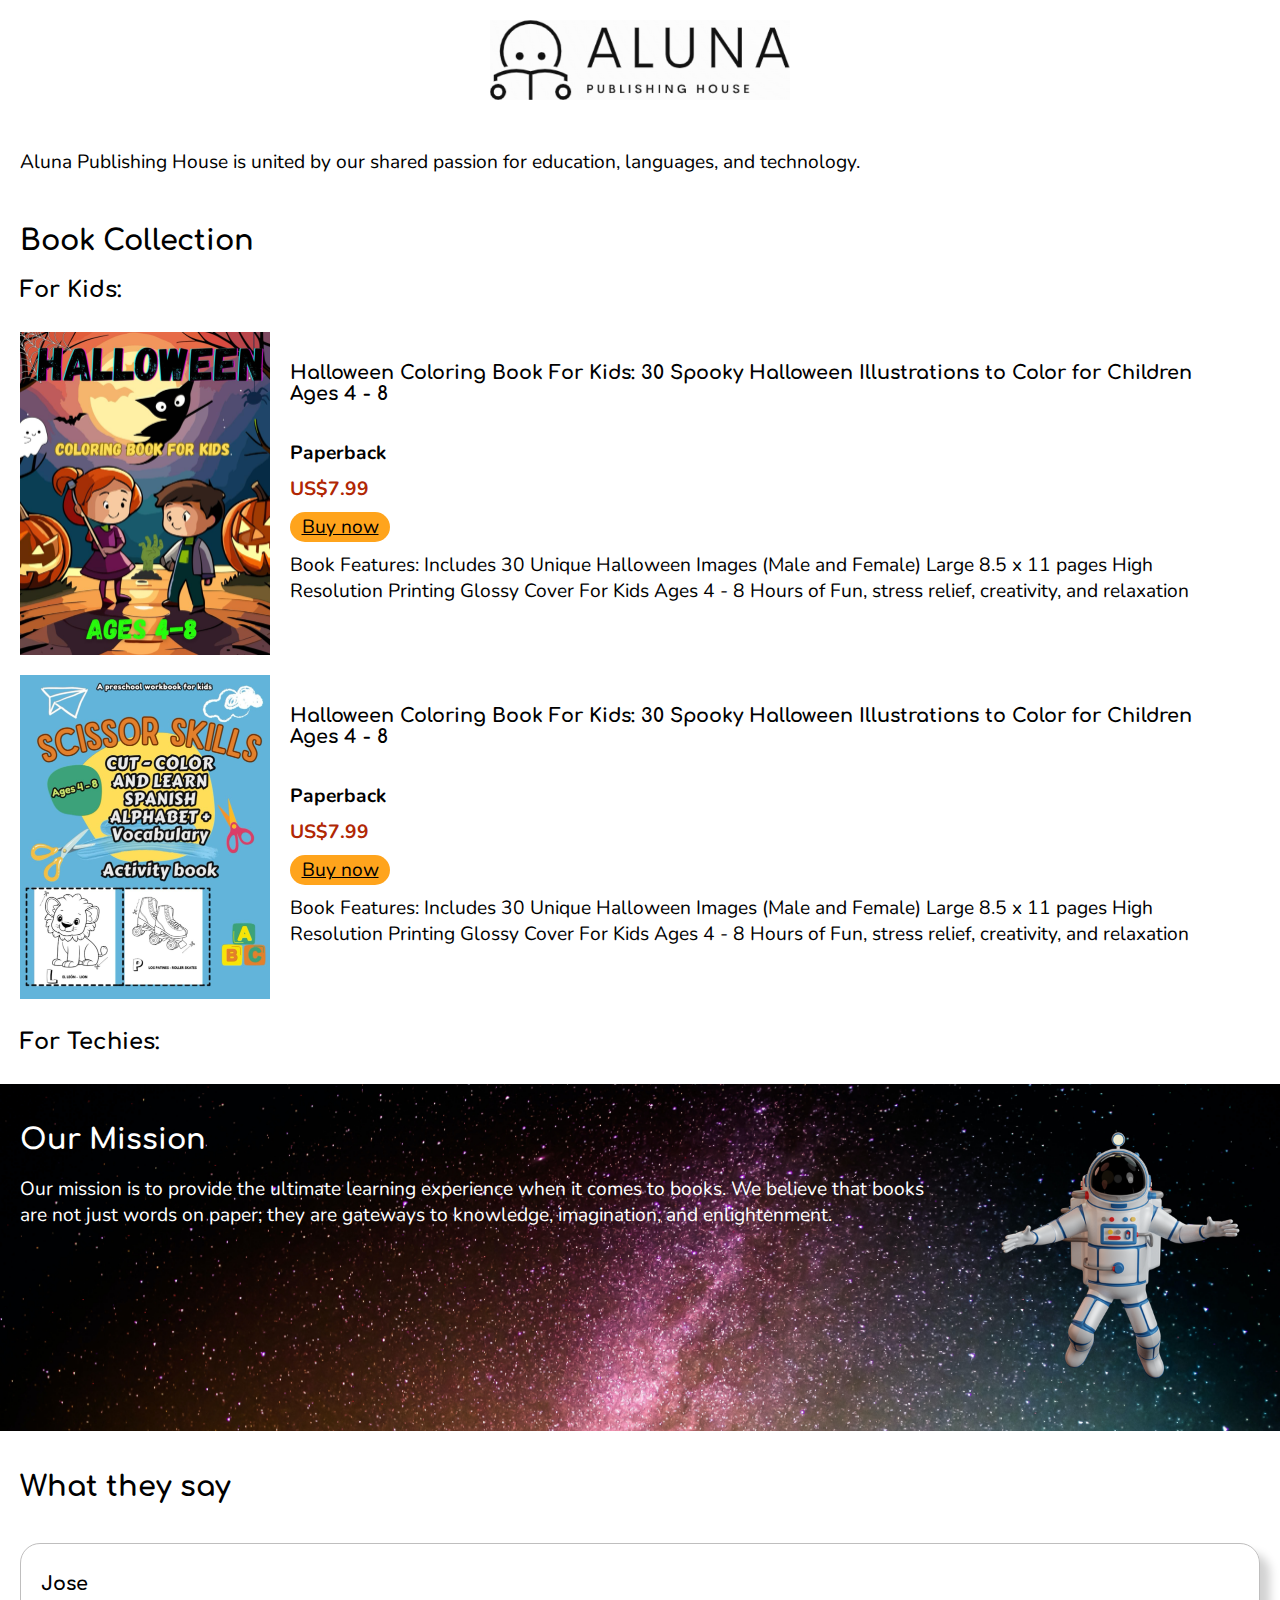
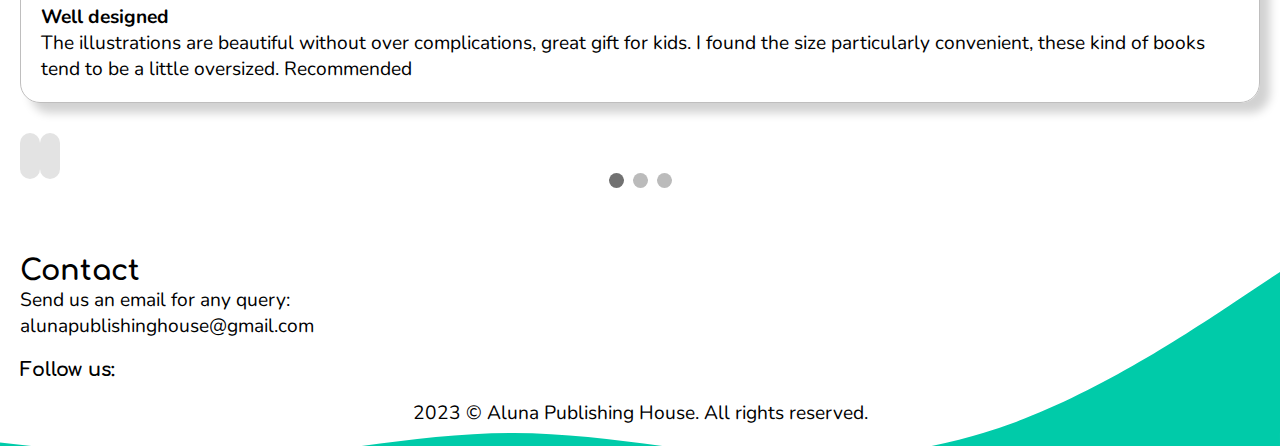
<file: index.html>
<!DOCTYPE html>
<html lang="en">
  <head>
    <meta charset="UTF-8" />
    <meta name="viewport" content="width=device-width, initial-scale=1.0" />
    <title>Aluna Publishing House</title>
    <link rel="stylesheet" href="./styles.css" />
    <link rel="stylesheet" href="styles.css" />
    <link
      rel="stylesheet"
      href="https://site-assets.fontawesome.com/releases/v6.4.0/css/all.css"
    />
    <link
      rel="stylesheet"
      href="https://site-assets.fontawesome.com/releases/v6.4.0/css/sharp-solid.css"
    />
    <link
      rel="stylesheet"
      href="https://site-assets.fontawesome.com/releases/v6.4.0/css/sharp-regular.css"
    />
    <link
      rel="stylesheet"
      href="https://site-assets.fontawesome.com/releases/v6.4.0/css/sharp-light.css"
    />
    <link
      rel="stylesheet"
      href="https://unpkg.com/swiper/swiper-bundle.min.css"
    />
    <script src="https://unpkg.com/swiper/swiper-bundle.min.js"></script>
  </head>
  <body>
    <header>
      <div>
        <h1><img src="./logo.png" width="300px" alt="" /></h1>
        <p>
          Aluna Publishing House is united by our shared passion for education,
          languages, and technology.
        </p>
      </div>
    </header>
    <section class="books">
      <h2>Book Collection</h2>
      <h3>For Kids:</h3>
      <div>
        <div class="flex">
          <div class="book-info">
            <h4>
              Halloween Coloring Book For Kids: 30 Spooky Halloween
              Illustrations to Color for Children Ages 4 - 8
            </h4>
            <span class="stars"
              ><i class="fa-sharp fa-solid fa-star"></i>
              <i class="fa-sharp fa-solid fa-star"></i>
              <i class="fa-sharp fa-solid fa-star"></i>
              <i class="fa-sharp fa-solid fa-star"></i>
              <i class="fa-sharp fa-solid fa-star"></i
            ></span>
            <br />
            <b class="paperback">Paperback</b>
            <div class="price"><b>US$7.99</b></div>
            <a
              href="https://www.amazon.com/-/es/ALUNA-PUBLISHING-HOUSE/dp/B0CGYVZ9QR/"
              target="_blank"
              class="buy-button"
              >Buy now</a
            >
            <p>
              Book Features: Includes 30 Unique Halloween Images (Male and
              Female) Large 8.5 x 11 pages High Resolution Printing Glossy Cover
              For Kids Ages 4 - 8 Hours of Fun, stress relief, creativity, and
              relaxation
            </p>
          </div>
          <img src="./coloring-book.jpg" width="200px" alt="" />
        </div>
        <div class="flex">
          <div class="book-info">
            <h4>
              Halloween Coloring Book For Kids: 30 Spooky Halloween
              Illustrations to Color for Children Ages 4 - 8
            </h4>
            <span class="stars"
              ><i class="fa-sharp fa-solid fa-star"></i>
              <i class="fa-sharp fa-solid fa-star"></i>
              <i class="fa-sharp fa-solid fa-star"></i>
              <i class="fa-sharp fa-solid fa-star"></i>
              <i class="fa-sharp fa-solid fa-star"></i
            ></span>
            <br />
            <b class="paperback">Paperback</b>
            <div class="price"><b>US$7.99</b></div>
            <a
              href="https://www.amazon.com/-/es/Aluna-Publishing-House/dp/B0CJDFG2NN/"
              target="_blank"
              class="buy-button"
              >Buy now</a
            >
            <p>
              Book Features: Includes 30 Unique Halloween Images (Male and
              Female) Large 8.5 x 11 pages High Resolution Printing Glossy Cover
              For Kids Ages 4 - 8 Hours of Fun, stress relief, creativity, and
              relaxation
            </p>
          </div>
          <img src="./scissor-skills.jpg" width="200px" alt="" />
        </div>
      </div>
      <h3>For Techies:</h3>
    </section>
    <section class="mission">
      <div>
        <img src="./astronaut.webp" alt="">
      </div>
      <div>
        <h2>Our Mission</h2>
      <p>
        Our mission is to provide the ultimate learning experience when it comes
        to books. We believe that books are not just words on paper; they are
        gateways to knowledge, imagination, and enlightenment.
      </p>
      </div>
    </section>


    <section class="testimonials">
      <h2>What they say</h2>
      <div class="slideshow-container">
        <div class="mySlides fade"><div class="testimonial-card">
          <div class="test-top">
            <h4>Jose</h4>
            <span class="stars"
            ><i class="fa-sharp fa-solid fa-star"></i>
            <i class="fa-sharp fa-solid fa-star"></i>
            <i class="fa-sharp fa-solid fa-star"></i>
            <i class="fa-sharp fa-solid fa-star"></i>
            <i class="fa-sharp fa-solid fa-star"></i
          ></span>
          </div>
          <div>
           
            <p><b>Well designed</b></p>
          </div>
          <p>
            The illustrations are beautiful without over complications, great
            gift for kids. I found the size particularly convenient, these kind
            of books tend to be a little oversized. Recommended
          </p>
        </div></div>
  
        <div class="mySlides fade"><div class="testimonial-card">
         <div class="test-top">
          <h4>Sweet-Unicorn</h4>
          <span class="stars"
          ><i class="fa-sharp fa-solid fa-star"></i>
          <i class="fa-sharp fa-solid fa-star"></i>
          <i class="fa-sharp fa-solid fa-star"></i>
          <i class="fa-sharp fa-solid fa-star"></i>
          <i class="fa-sharp fa-solid fa-star"></i
        ></span>
         </div>
          <div>
           
            <p><b>scissor skills preschool workbook for kids</b></p>
          </div>
          <p>
            This book is "scissor skills preschool workbook for kids". It is a
            fun and educational scissor skills preschool activity book and
            perfect for homeschooling. I received a free copy of this book via
            Booksprout and am voluntarily leaving a review.
          </p>
        </div></div>
  
        <div class="mySlides fade"><div class="testimonial-card">
          <div>
           <di class="test-top">
            <h4>Rafael V</h4>
            <span class="stars"
              ><i class="fa-sharp fa-solid fa-star"></i>
              <i class="fa-sharp fa-solid fa-star"></i>
              <i class="fa-sharp fa-solid fa-star"></i>
              <i class="fa-sharp fa-solid fa-star"></i>
              <i class="fa-sharp fa-solid fa-star"></i
            ></span>
           </di>
          </div>
          <div>
            <p><b>Marvelous</b></p>
          </div>
          <p>
            Extraordinary book, it was very nice to see how my little daughter
            colored it with great enthusiasm.
          </p>
        </div></div>
  
        <div class="arrows">
          <a class="prev" onclick="plusSlides(-1)"><i class="fa-regular fa-arrow-left"></i></a>
        <a class="next" onclick="plusSlides(1)"><i class="fa-regular fa-arrow-right"></i></a>
        </div>
      </div>
      <div style="text-align: center">
        <span class="dot" onclick="currentSlide(1)"></span>
        <span class="dot" onclick="currentSlide(2)"></span>
        <span class="dot" onclick="currentSlide(3)"></span>
      </div>
    </section>
    <footer>
      <div>
        <h2>Contact</h2>
        <p>Send us an email for any query:</p>
        <i class="fa-solid fa-envelope"></i> alunapublishinghouse@gmail.com
      </div>
      <div class="social">
        <h4>Follow us:</h4>
        <i class="fa-brands fa-facebook"></i>
        <i class="fa-brands fa-instagram"></i>
      </div>
      <p class="rights">
        2023 &copy; Aluna Publishing House. All rights reserved.
      </p>
    </footer>
    <script src="./script.js"></script>
  </body>
</html>
</file>
<file: styles.css>
@import url("https://fonts.googleapis.com/css2?family=Agbalumo&family=Comfortaa:wght@300;400;500;600;700&family=Montserrat:ital,wght@0,100;0,200;0,300;0,400;0,500;0,600;0,700;0,800;0,900;1,100;1,200;1,300;1,400;1,500;1,600;1,700;1,800;1,900&family=Nunito:ital,wght@0,200;0,300;0,400;0,500;0,600;0,700;0,800;0,900;0,1000;1,200;1,300;1,400;1,500;1,600;1,700;1,800;1,900;1,1000&family=Roboto:ital,wght@0,100;0,300;0,400;0,500;0,700;0,900;1,100;1,300;1,400;1,500;1,700;1,900&display=swap");

* {
    margin: 0;
    padding: 0;
    box-sizing: border-box;
}

body {
    font-size: 1.2rem;
    font-family: 'Nunito', sans-serif;
}

h1, h2, h3, h4 {
    font-family: 'Comfortaa';
}



header h1 {
    text-align: center;
    padding: 20px;
}

header p {
    padding: 20px;
}

.books {
    padding: 20px;
}

.books img {
    width: 250px;
}

.books h2 {
    padding: 10px 0px;
}

.books h3 {
    padding: 10px 0px;
}

.books h4 {
    padding: 10px 0px;
}

.book-info {
    padding: 20px;
}

.buy-button {
    background: #FFA41C;
    border-radius: 20px;
    color: #000;
    padding: 2px;
    margin: 10px 0px;
    display: block;
    width: 100px;
    text-align: center;
}

.price {
    color: #B12704;
    margin: 10px 0px;
}

.stars {
    color: #FFA41C;
    margin: 20px 0px;
}

.flex {
    display: flex;
    flex-direction: row-reverse;
    margin: 20px 0px;
}

.mission {
    padding: 20px;
    display: flex;
    gap: 20px;
    flex-direction: row-reverse;
    background: #000;
    color: #fff;
    background: url('./mision.jpg');
    background-size: cover;
}

.mission img {
    width: 300px;
    height: auto;
}

.mission h2{
    padding: 20px 0px;
}

.paperback {
    margin: 20px 0px;
}

.testimonials {
    padding: 20px;
}

.testimonials h2 {
    padding: 20px 0px;
}

.testimonial-card {
    border: 1px solid #bfbebe;
    padding: 10px;
    border-radius: 20px;
    margin: 20px 0px;
    box-shadow: 10px 10px 10px #d2d2d2;
    padding: 20px;
}

footer {
    padding: 20px;
    color: #000;
    background: url('./wave.svg');
    background-size: cover;
}

footer div {
    margin: 20px 0px;
}

.rights {
    text-align: center;
}

/* The dots/bullets/indicators */
.dot {
  cursor: pointer;
  height: 15px;
  width: 15px;
  margin: 0 2px;
  background-color: #bbb;
  border-radius: 50%;
  display: inline-block;
  transition: background-color 0.6s ease;
}

.active, .dot:hover {
  background-color: #717171;
}

.prev, .next {
    padding: 10px;
    background: #e3e3e3;
    cursor: pointer;
    border-radius: 20px;
}

.test-top {
    display: flex;
    align-items: center; 
    gap: 10px;
}

.arrows {
    margin-top: 40px;
}
</file>
